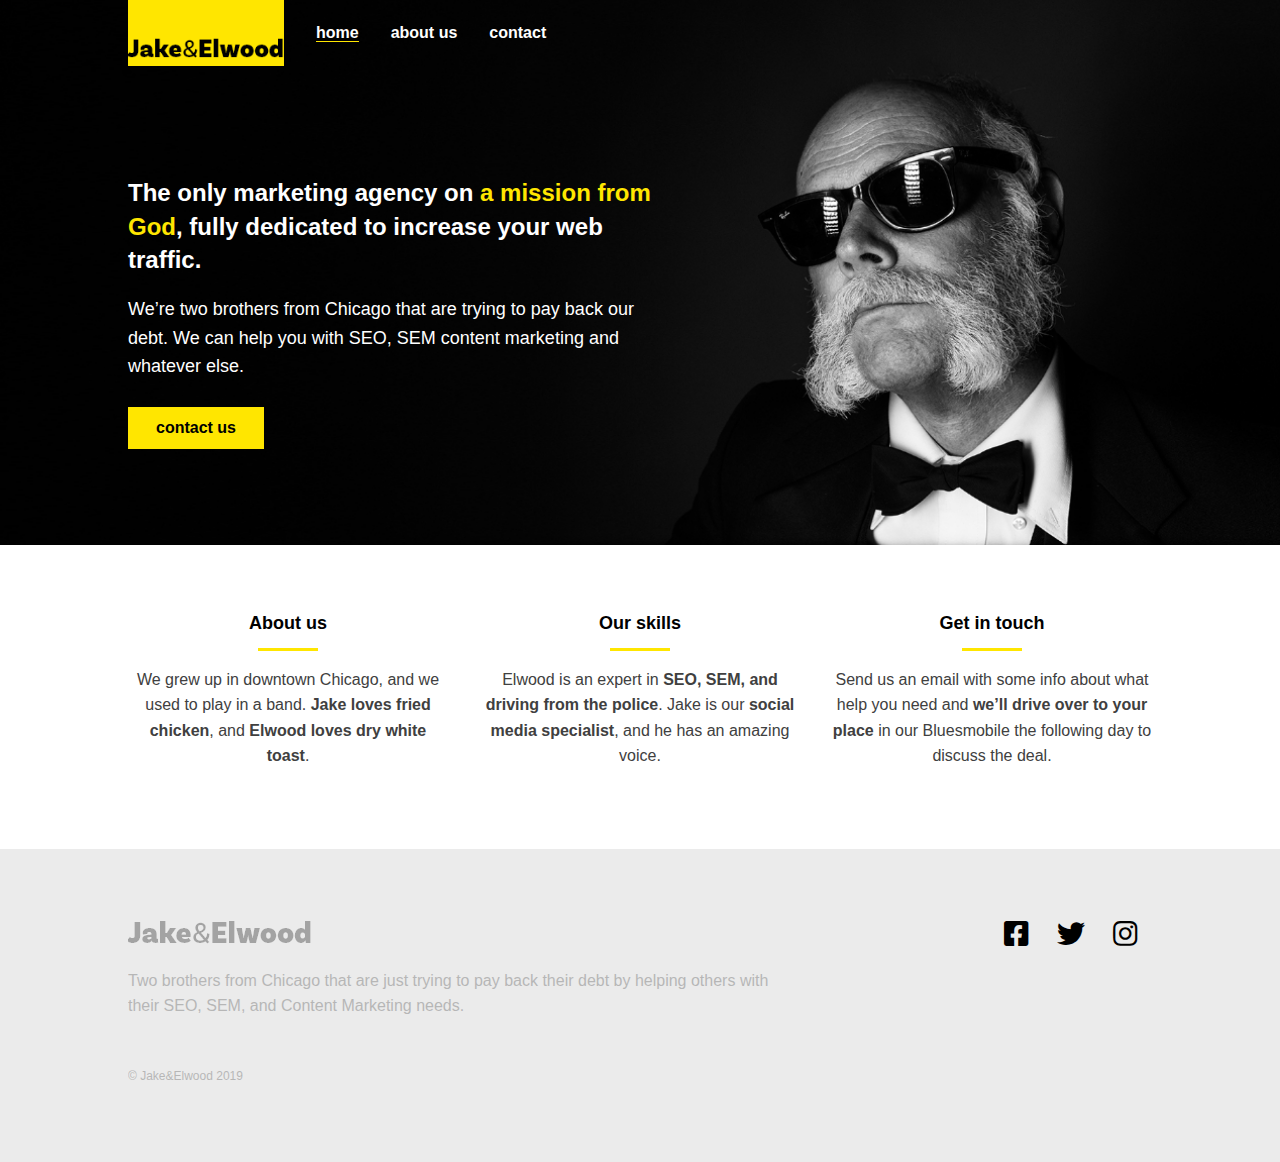
<file: index.html>
<!DOCTYPE html>
<html lang="en">
<head>
    <meta charset="UTF-8">
    <meta name="viewport" content="width=device-width, initial-scale=1.0">
    <link href="https://fonts.googleapis.com/css?family=Montserrat:400,700&display=swap" rel="stylesheet">
    <link href="https://cdnjs.cloudflare.com/ajax/libs/font-awesome/5.9.0/css/all.css" rel="stylesheet">
    <link rel="stylesheet" href="css/styles.css">
    <title>Jake & Elwood</title>
</head>

<body>
        
    <header class="header header-home main-grid">
        <div class="header-content">
            <a class="logo-link" href="index.html">
                <img src="images/logo.png" alt="" class="logo">
            </a>
            <button aria-label="Open navigation" class="open-nav">&#9776;</button>
            
            <nav class="nav">
                <button aria-label="Close navigation" class="close-nav">&times;</button>
                <ul class="nav-list">
                    <li class="nav-item"><a href="index.html" class="nav-link current">home</a></li>
                    <li class="nav-item"><a href="about.html" class="nav-link">about us</a></li>
                    <li class="nav-item"><a href="contact.html" class="nav-link">contact</a></li>
                </ul>
            </nav>
        </div>
    </header>
    
    <main>

        <section class="hero main-grid">
            <h1 class="hero-title">The only marketing agency on <span class="accent-color">a mission from God</span>, fully dedicated to increase your web traffic.</h1>
            <p class="hero-subtitle">We’re two brothers from Chicago that are trying to pay back our debt. We can help you with SEO, SEM content marketing and whatever else.</p>
            <a href="contact.html" class="btn btn-primary">contact us</a>
        </section>
    
        <section class="info main-grid">
            <div class="col">
                <h2 class="section-title section-title-center">About us</h2>
                <p>We grew up in downtown Chicago, and we used to play in a band. <strong>Jake loves fried chicken</strong>, and <strong>Elwood loves dry white toast</strong>.</p>
            </div>
            <div class="col">
                <h2 class="section-title section-title-center">Our skills</h2>
                <p>Elwood is an expert in <strong>SEO, SEM, and driving from the police</strong>. Jake is our <strong>social media specialist</strong>, and he has an amazing voice.</p>
            </div>
            <div class="col">
                <h2 class="section-title section-title-center">Get in touch</h2>
                <p>Send us an email with some info about what help you need and <strong>we’ll drive over to your place</strong> in our Bluesmobile the following day to discuss the deal.</p>
            </div>
        </section>
    
    </main>
    
    
    <footer class="footer main-grid">
        <div class="footer-main">
            <img src="images/logo.png" alt="" class="footer-logo">
            <p class="footer-text">Two brothers from Chicago that are just trying to pay back their debt by helping others with their SEO, SEM, and Content Marketing needs.</p>
            <p class="footer-fineprint">© Jake&Elwood 2019</p>
        </div>
        <ul class="social-list">
            <li class="social-item"><a href="#" class="social-link"><i class="fab fa-facebook-square"></i></a></li>
            <li class="social-item"><a href="#" class="social-link" ><i class="fab fa-twitter"></i></a></li>
            <li class="social-item"><a href="#" class="social-link"><i class="fab fa-instagram"></i></a></li>
        </ul>
    </footer>

    <script src="script.js"></script>
    
</body>
</html>
</file>
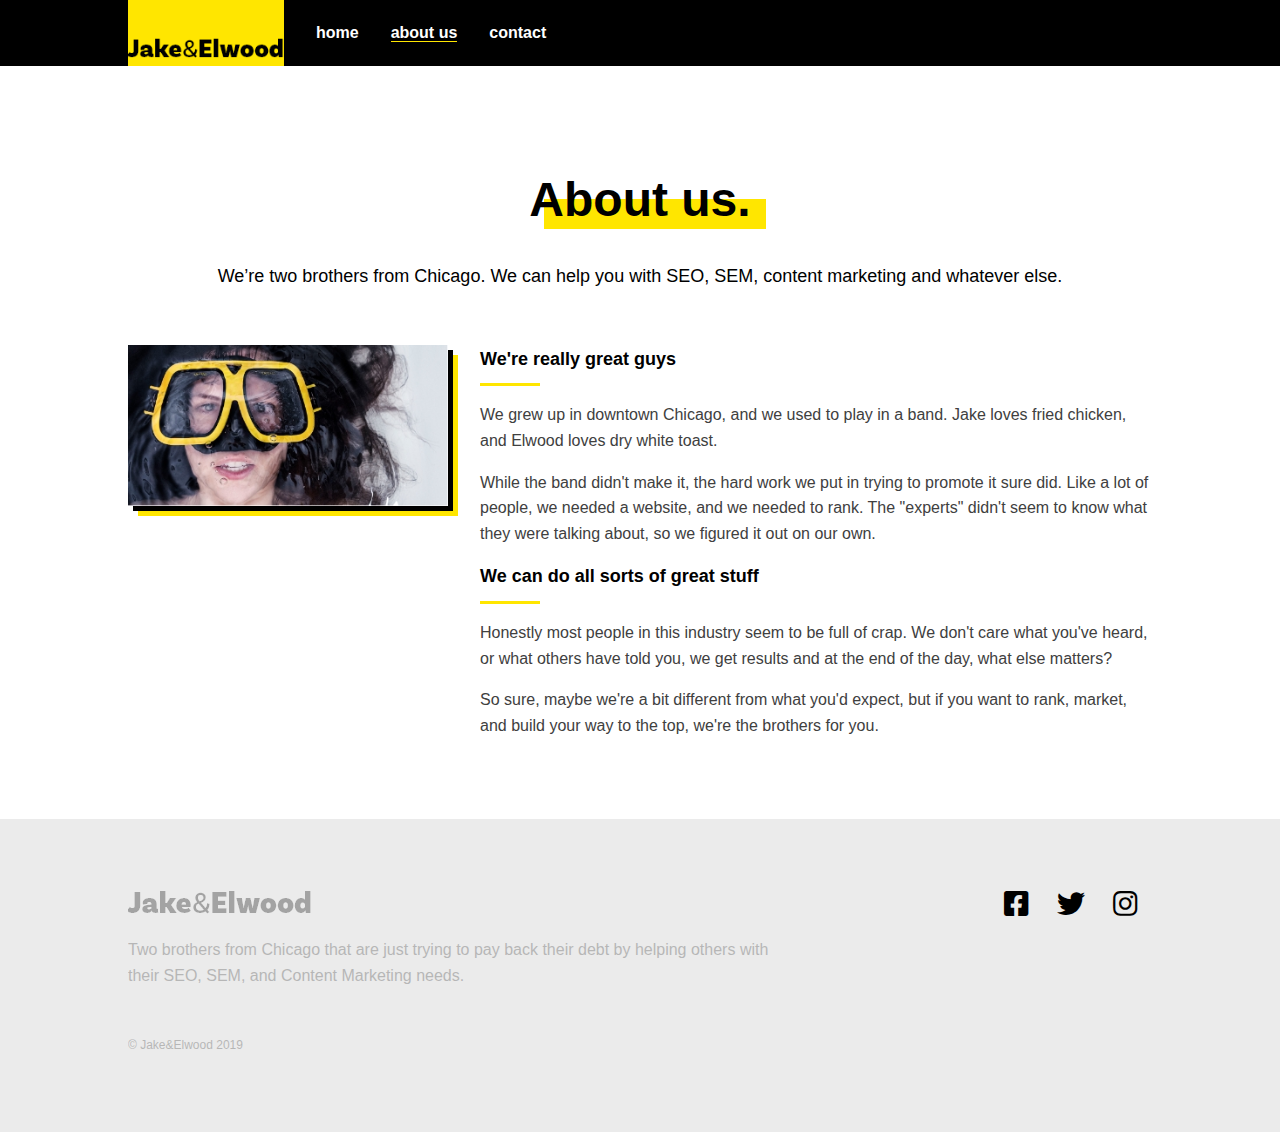
<file: about.html>
<!DOCTYPE html>
<html lang="en">
<head>
    <meta charset="UTF-8">
    <meta name="viewport" content="width=device-width, initial-scale=1.0">
    <link href="https://fonts.googleapis.com/css?family=Montserrat:400,700&display=swap" rel="stylesheet">
    <link href="https://cdnjs.cloudflare.com/ajax/libs/font-awesome/5.9.0/css/all.css" rel="stylesheet">
    <link rel="stylesheet" href="css/styles.css">
    <title>Jake & Elwood</title>
</head>

<body>
        
    <header class="header main-grid">
        <div class="header-content">
            <a class="logo-link" href="index.html">
                <img src="images/logo.png" alt="" class="logo">
            </a>
            <button aria-label="Open navigation" class="open-nav">&#9776;</button>
            
            <nav class="nav">
                <button aria-label="Close navigation" class="close-nav">&times;</button>
                <ul class="nav-list">
                    <li class="nav-item"><a href="index.html" class="nav-link">home</a></li>
                    <li class="nav-item"><a href="about.html" class="nav-link current">about us</a></li>
                    <li class="nav-item"><a href="contact.html" class="nav-link">contact</a></li>
                </ul>
            </nav>
        </div>
    </header>
    
    <main class="main-grid main-template">

        <h1 class="page-title">About us.</h1>
        <p class="subtitle">We’re two brothers from Chicago. We can help you with SEO, SEM, content marketing and whatever else.</p>

        <img class="main-image" src="images/about-me.jpg" alt="goggles">

        <div class="main-text">
            <h2 class="section-title">We're really great guys</h2>
            <p>We grew up in downtown Chicago, and we used to play in a band. Jake loves fried chicken, and Elwood loves dry white toast.</p>
            <p>While the band didn't make it, the hard work we put in trying to promote it sure did. Like a lot of people, we needed a website, and we needed to rank. The "experts" didn't seem to know what they were talking about, so we figured it out on our own.</p>
            <h2 class="section-title">We can do all sorts of great stuff</h2>
            <p>Honestly most people in this industry seem to be full of crap. We don't care what you've heard, or what others have told you, we get results and at the end of the day, what else matters? </p>
            <p>So sure, maybe we're a bit different from what you'd expect, but if you want to rank, market, and build your way to the top, we're the brothers for you.</p>
        </div>

    </main>
    
    
    <footer class="footer main-grid">
        <div class="footer-main">
            <img src="images/logo.png" alt="" class="footer-logo">
            <p class="footer-text">Two brothers from Chicago that are just trying to pay back their debt by helping others with their SEO, SEM, and Content Marketing needs.</p>
            <p class="footer-fineprint">© Jake&Elwood 2019</p>
        </div>
        <ul class="social-list">
            <li class="social-item"><a href="#" class="social-link"><i class="fab fa-facebook-square"></i></a></li>
            <li class="social-item"><a href="#" class="social-link" ><i class="fab fa-twitter"></i></a></li>
            <li class="social-item"><a href="#" class="social-link"><i class="fab fa-instagram"></i></a></li>
        </ul>
    </footer>

    <script src="script.js"></script>
    
</body>
</html>
</file>
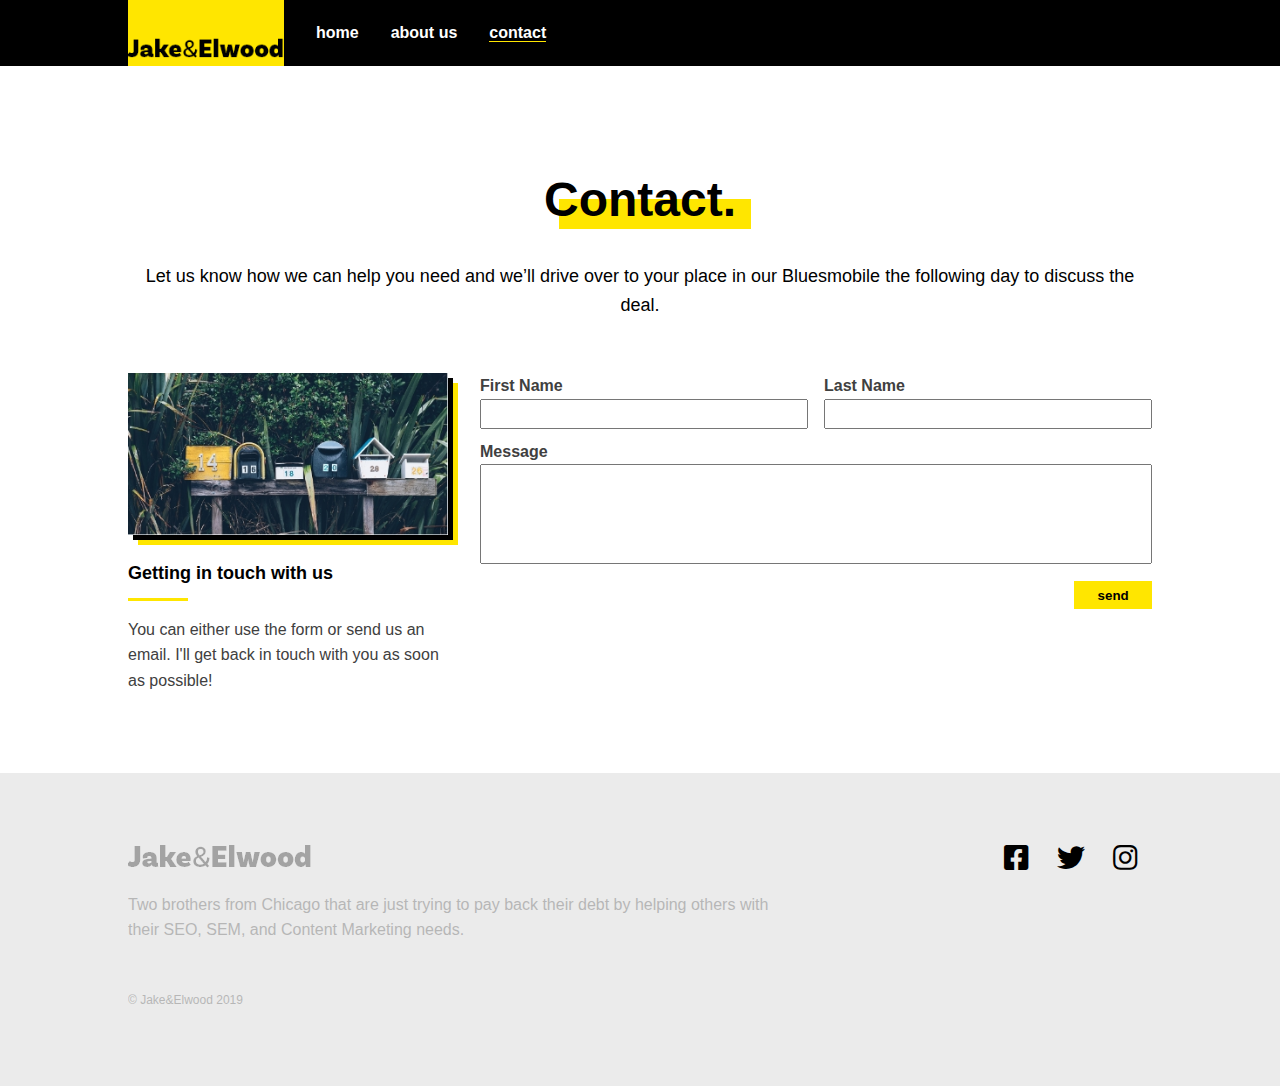
<file: contact.html>
<!DOCTYPE html>
<html lang="en">
<head>
    <meta charset="UTF-8">
    <meta name="viewport" content="width=device-width, initial-scale=1.0">
    <link href="https://fonts.googleapis.com/css?family=Montserrat:400,700&display=swap" rel="stylesheet">
    <link href="https://cdnjs.cloudflare.com/ajax/libs/font-awesome/5.9.0/css/all.css" rel="stylesheet">
    <link rel="stylesheet" href="css/styles.css">
    <title>Jake & Elwood</title>
</head>

<body>
        
    <header class="header main-grid">
        <div class="header-content">
            <a class="logo-link" href="index.html">
                <img src="images/logo.png" alt="" class="logo">
            </a>
            <button aria-label="Open navigation" class="open-nav">&#9776;</button>
            
            <nav class="nav">
                <button aria-label="Close navigation" class="close-nav">&times;</button>
                <ul class="nav-list">
                    <li class="nav-item"><a href="index.html" class="nav-link">home</a></li>
                    <li class="nav-item"><a href="about.html" class="nav-link">about us</a></li>
                    <li class="nav-item"><a href="contact.html" class="nav-link current">contact</a></li>
                </ul>
            </nav>
        </div>
    </header>
    
    <main class="main-grid main-template">

        <h1 class="page-title">Contact.</h1>
        <p class="subtitle">Let us know how we can help you need and we’ll drive over to your place in our Bluesmobile the following day to discuss the deal.</p>

        <img class="main-image" src="images/contact.jpg" alt="mailboxes">
        <div class="secondary-text">
            <h2 class="section-title">Getting in touch with us</h2>
            <p>You can either use the form or send us an email. I'll get back in touch with you as soon as possible!</p>
        </div>

        <div class="main-text">
            <form class="contact-form" action="#" method="POST">

                <label class="fname-label" for="fname">First Name</label>
                <input class="fname-input" id="fname" type="text">

                <label class="lname-label" for="lname">Last Name</label>
                <input class="lname-input" id="lname" type="text">

                <label class="message-label" for="message">Message</label>
                <textarea class="message-textarea" id="message"></textarea>

                <button class="btn btn-primary btn-form" href="#"><a href="contact.html" class='btn-form'>send</a></button>
            </form>
        </div>

    </main>
    
    
    <footer class="footer main-grid">
        <div class="footer-main">
            <img src="images/logo.png" alt="" class="footer-logo">
            <p class="footer-text">Two brothers from Chicago that are just trying to pay back their debt by helping others with their SEO, SEM, and Content Marketing needs.</p>
            <p class="footer-fineprint">© Jake&Elwood 2019</p>
        </div>
        <ul class="social-list">
            <li class="social-item"><a href="#" class="social-link"><i class="fab fa-facebook-square"></i></a></li>
            <li class="social-item"><a href="#" class="social-link" ><i class="fab fa-twitter"></i></a></li>
            <li class="social-item"><a href="#" class="social-link"><i class="fab fa-instagram"></i></a></li>
        </ul>
    </footer>

    <script src="script.js"></script>
    
</body>
</html>
</file>
<file: css/styles.css>
* {
    box-sizing: border-box;
}

body {
    margin: 0;
    font-family: 'Montserra', sans-serif;
    font-size: 1 rem;
    color: #404040;
    line-height: 1.6;
}

img {
    max-width: 100%;
}

/* ====================
        Typography
======================= */

h1, h2, strong {
    font-weight: 700;
}

.accent-color {
    color: #FFE600;
}

.page-title,
.subtitle {
    color: #000;
    text-align: center;
}

.page-title {
    font-size: 3rem;
    margin-bottom: 0.5em;
    justify-self: center;
}

.page-title::after {
    content: "";
    display: block;
    height: 30px;
    width: 100%;
    background: #FFE600;
    margin-top: -40px;
    margin-left: 15px;
}

.subtitle {
    font-size: 1.125rem;
    margin: .5em 0 3em;
}

.hero-title {
    font-size: 1.5rem;
    line-height: 1.4;
    margin-bottom: 0;
}

.hero-subtitle {
    font-size: 1.125rem;
}

.section-title {
    font-size: 1.125rem;
    color: #000;
}

.section-title::after {
    content: "";
    display: block;
    width: 60px;
    height: 3px;
    background: #FFE600;
    margin-top: 10px;
}

.section-title-center::after {
    margin-left: auto;
    margin-right: auto;
}

.section-title:first-child {
    margin-top: 0;
}

/* buttons */

.btn {
    padding: .5em 1.75em;
    font-weight: 700;
    margin-top: .5em;
    text-decoration: none;
    border: none;
    cursor: pointer;
}

.btn-primary {
    background: #FFE600;
    color: #000;
    justify-self: start;
}

.btn-primary:hover,
.btn-primary:focus {
    background: #ffc400;
}

.btn-form {
    justify-self: end;
    text-decoration: none;
    color: #000;
}

/* ====================
    general layout
======================= */

.main-grid {
    display: grid;
    grid-template-columns: minmax(1em, 1fr) minmax(0px, 500px) minmax(1em, 1fr);
    grid-column-gap: 2em;
}

@media (min-width: 600px) {
    .main-grid {
        grid-template-columns: minmax(1em, 1fr) repeat(3, minmax(150px, 320px)) minmax(1em, 1fr);
    }
}

/* navigation */

.header {
    background: black;
}

.header-home {
    background: transparent;
    position: absolute;
    width: 100%;
}

.header-content {
    display: flex;
    grid-column: 2 / -2;
}

.logo-link {
    background-color: #FFE600;
    padding-top: 2em;
}

.nav {
    position: fixed;
    background-color: #000;
    width: 100%;
    top: 0;
    right: 0;
    left: 100%;
    bottom: 0;
    transform: translateX(0);
    transition: transform 250ms;
}

.navigation-open {
    transform: translateX(-100%);
}

.nav-list {
    display: flex;
    list-style: none;
    margin: 0;
    padding: 0;
    height: 100%;
    align-items: center;
    justify-content: space-around;
    flex-direction: column;
}

.nav-link {
    color: #fff;
    text-decoration: none;
    font-size: 3rem;
    font-weight: 700;
}

.nav-link:hover,
.nav-link:focus {
    color: #FFE600;
}

.current {
    border-bottom: 1px solid #FFE600;
}

.close-nav {
    border: 0;
    background: 0;
    color: #FFE600;
    font-weight: 700;
    font-size: 3rem;
    cursor: pointer;
    padding: .5em;
    position: absolute;
}

.open-nav {
    border: 0;
    background: 0;
    color: #fff;
    cursor: pointer;
    padding: .5em;
    margin-left: auto;
    font-size: 1.5em;
}

@media (min-width: 600px) {
    .open-nav,
    .close-nav {
        display: none;
    }

    .nav {
        position: initial;
    }

    .nav-list {
        flex-direction: row;
        justify-content: flex-start;
    }

    .nav-item {
        margin-left: 2em;
    }

    .nav-link {
        font-size: 1rem;
    }

    .header-home .nav {
        background: transparent;
    }
}




/* footer */

.footer {
    background: #ebebeb;
    padding: 4em 0;
    text-align: center;

    grid-template-areas: 
        ". social ."
        ". main ."

}

.footer-main,
.social-list {
    grid-column: 2 / -2;
}

.footer-main {
    grid-area: main;
}

.footer-logo,
.footer-text,
.footer-fineprint {
    opacity: 0.3;
}

.footer-fineprint {
    font-size: 0.75rem;
    margin-top: 4em;
}

.social-list {
    list-style: none;
    padding: 0;
    margin: 0 0 2em;
    display: flex;
    justify-content: center;
    grid-area: social;
}

.social-link {
    color: #000;
    font-size: 1.75em;
    margin: 0 .5em;
}

.social-link:hover {
    color: #777;
}

@media (min-width: 600px) {
    .footer {
        grid-template-areas: 
            ". main main social ."
    }

    .footer-main {
        text-align: left;
    }

    .social-list {
        justify-content: flex-end;
    }
}

/* ====================
        hero area
======================= */

.hero {
    background-image: url(../images/hero-bg.jpg);
    background-size: cover;
    background-position: bottom;
    color: #fff;
    padding: 8em 0 4em;
}

.hero > * {
    grid-column: 2 / -2;
}

@media (min-width: 400px) {
    .hero > * {
        margin-right: 20%;
    }
}

@media (min-width: 600px) {

    .hero {
        padding: 10em 0 6em;
    }

    .hero > * {
        grid-column: 2 / 4;
    }
}

/* ====================
        info section
======================= */

.info {
    padding: 4em 0;
    text-align: center;
}

.col {
    grid-column: 2 / -2;
}

@media (min-width: 600px) {
    .col {
        grid-column: span 1;
    }

    .col:first-child {
        grid-column: 2 / span 1;
    }
}

/* =================
        About me
  ================== */

.main-template {
    padding: 4em 0;
}

.main-template > * {
    grid-column: 2 / -2;
}

.main-image {
    margin-bottom: 1.5em;
    box-shadow: 5px 5px black, 10px 10px #FFE600;
}

@media (min-width: 600px) {
    .main-image,
    .secondary-text {
        grid-column: 2;
    }

    .main-text {
        grid-column: 3 / -2;
        grid-row: span 2;
    }

    .secondary-text {
        order: 2;
    }
}

/* =================
        form
   ================= */


.contact-form {
    display: grid;
}

label {
    font-weight: 700;
}

input,
textarea {
    margin-bottom: .75em;
    padding: 0.4em;
    font-family: inherit;
}

textarea {
    resize: none;
    height: 100px;
}

@media (min-width: 600px) {
    .contact-form {
        grid-template-columns: repeat(2, 1fr);
        grid-auto-flow: dense;
        grid-gap: 0 1em;
    }

    .fname-label,
    .fname-input {
        grid-column: 1;
    }

    .lname-label,
    .lname-input {
        grid-column: 2;
    }

    .message-label,
    .message-textarea {
        grid-column: span 2;
    }

    .btn-form {
        grid-column: 2;
    }
}
</file>
